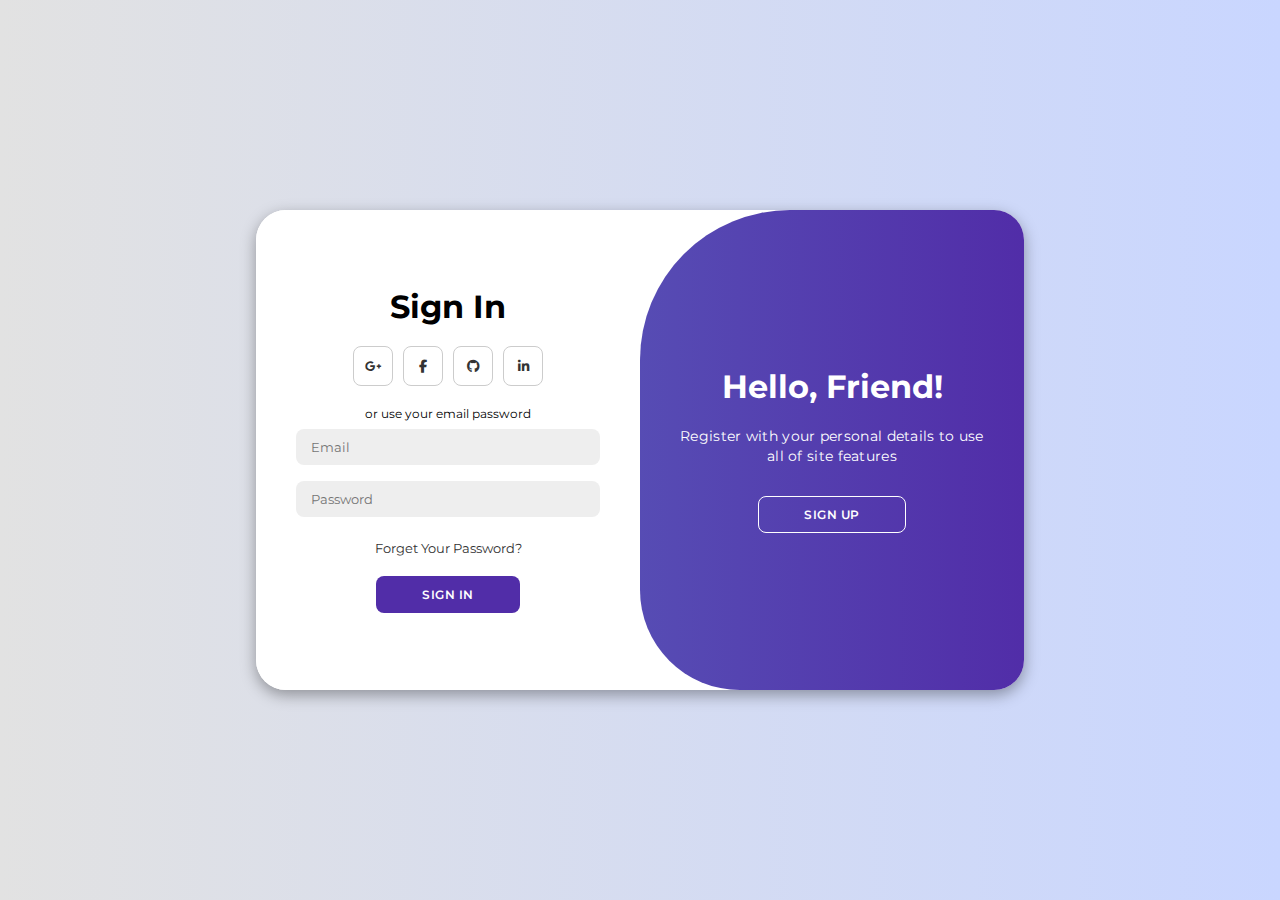
<file: MODER/index.html>
<!DOCTYPE html>
<html lang="en">
  <head>
    <meta charset="UTF-8" />
    <meta name="viewport" content="width=device-width, initial-scale=1.0" />
    <link
      rel="stylesheet"
      href="https://cdnjs.cloudflare.com/ajax/libs/font-awesome/6.4.2/css/all.min.css"
    />
    <link rel="stylesheet" href="style.css" />
    <title>Modern Login Page | AsmrProg</title>
  </head>

  <body>
    <div class="container" id="container">
      <div class="form-container sign-up">
        <form>
          <h1>Create Account</h1>
          <div class="social-icons">
            <a href="#" class="icon"
              ><i class="fa-brands fa-google-plus-g"></i
            ></a>
            <a href="#" class="icon"><i class="fa-brands fa-facebook-f"></i></a>
            <a href="#" class="icon"><i class="fa-brands fa-github"></i></a>
            <a href="#" class="icon"
              ><i class="fa-brands fa-linkedin-in"></i
            ></a>
          </div>
          <span>or use your email for registeration</span>
          <input type="text" placeholder="Name" />
          <input type="email" placeholder="Email" />
          <input type="password" placeholder="Password" />
          <button>Sign Up</button>
        </form>
      </div>
      <div class="form-container sign-in">
        <form>
          <h1>Sign In</h1>
          <div class="social-icons">
            <a href="#" class="icon"
              ><i class="fa-brands fa-google-plus-g"></i
            ></a>
            <a href="#" class="icon"><i class="fa-brands fa-facebook-f"></i></a>
            <a href="#" class="icon"><i class="fa-brands fa-github"></i></a>
            <a href="#" class="icon"
              ><i class="fa-brands fa-linkedin-in"></i
            ></a>
          </div>
          <span>or use your email password</span>
          <input type="email" placeholder="Email" />
          <input type="password" placeholder="Password" />
          <a href="#">Forget Your Password?</a>
          <button>Sign In</button>
        </form>
      </div>
      <div class="toggle-container">
        <div class="toggle">
          <div class="toggle-panel toggle-left">
            <h1>Welcome Back!</h1>
            <p>Enter your personal details to use all of site features</p>
            <button class="hidden" id="login">Sign In</button>
          </div>
          <div class="toggle-panel toggle-right">
            <h1>Hello, Friend!</h1>
            <p>
              Register with your personal details to use all of site features
            </p>
            <button class="hidden" id="register">Sign Up</button>
          </div>
        </div>
      </div>
    </div>

    <script src="script.js"></script>
  </body>
</html>
</file>
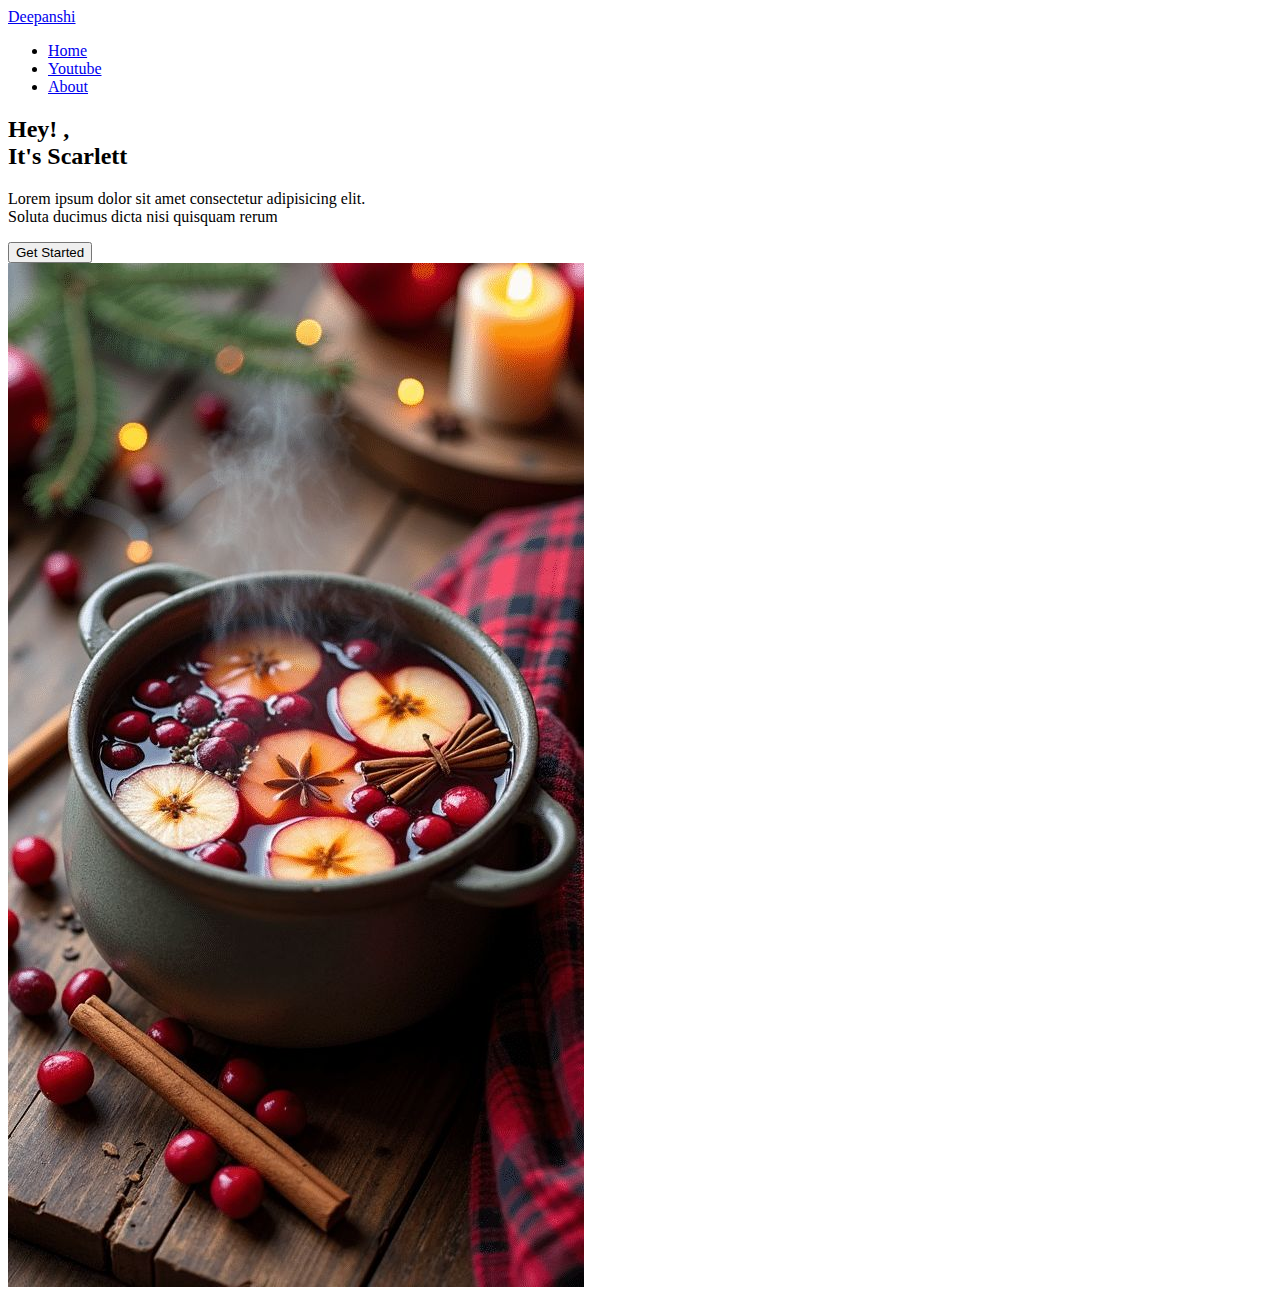
<file: portfolio/index.html>
<!DOCTYPE html>
<html lang="en">
  <head>
    <meta charset="UTF-8" />
    <meta name="viewpoint" content="width=device-width, initial-scale=0.1" />
    <link rel="stylesheet" href="style.css" />
    <title>Simplest Portfolio Design</title>
  </head>
  <body>
    <div class="container">
      <div class="glass-container">
        <nav class="navbar">
          <div class="logo"><a href="#">Deepanshi</a></div>
          <ul class="nav-link">
            <li class="nav-link"><a href="#">Home</a></li>
            <li class="nav-link"><a href="#">Youtube</a></li>
            <li class="nav-link"><a href="#">About</a></li>
          </ul>
        </nav>
        <div class="content">
          <div class="main">
            <h2>Hey! , <br />It's Scarlett</h2>
            <p>
              Lorem ipsum dolor sit amet consectetur adipisicing elit.
              <br />Soluta ducimus dicta nisi quisquam rerum
            </p>
            <button>Get Started</button>
          </div>
          <div class="image-wrapper">
            <img src="pic1 copy.jpg" />
          </div>
        </div>
      </div>
    </div>
  </body>
</html>
</file>
<file: MODER/style.css>
@import url("https://fonts.googleapis.com/css2?family=Montserrat:wght@300;400;500;600;700&display=swap");

* {
  margin: 0;
  padding: 0;
  box-sizing: border-box;
  font-family: "Montserrat", sans-serif;
}

body {
  background-color: #c9d6ff;
  background: linear-gradient(to right, #e2e2e2, #c9d6ff);
  display: flex;
  align-items: center;
  justify-content: center;
  flex-direction: column;
  height: 100vh;
}

.container {
  background-color: #fff;
  border-radius: 30px;
  box-shadow: 0 5px 15px rgba(0, 0, 0, 0.35);
  position: relative;
  overflow: hidden;
  width: 768px;
  max-width: 100%;
  min-height: 480px;
}

.container p {
  font-size: 14px;
  line-height: 20px;
  letter-spacing: 0.3px;
  margin: 20px 0;
}

.container span {
  font-size: 12px;
}

.container a {
  color: #333;
  font-size: 13px;
  text-decoration: none;
  margin: 15px 0 10px;
}

.container button {
  background-color: #512da8;
  color: #fff;
  font-size: 12px;
  padding: 10px 45px;
  border: 1px solid transparent;
  border-radius: 8px;
  font-weight: 600;
  letter-spacing: 0.5px;
  text-transform: uppercase;
  margin-top: 10px;
  cursor: pointer;
}

.container button.hidden {
  background-color: transparent;
  border-color: #fff;
}

.container form {
  background-color: #fff;
  display: flex;
  align-items: center;
  justify-content: center;
  flex-direction: column;
  padding: 0 40px;
  height: 100%;
}

.container input {
  background-color: #eee;
  border: none;
  margin: 8px 0;
  padding: 10px 15px;
  font-size: 13px;
  border-radius: 8px;
  width: 100%;
  outline: none;
}

.form-container {
  position: absolute;
  top: 0;
  height: 100%;
  transition: all 0.6s ease-in-out;
}

.sign-in {
  left: 0;
  width: 50%;
  z-index: 2;
}

.container.active .sign-in {
  transform: translateX(100%);
}

.sign-up {
  left: 0;
  width: 50%;
  opacity: 0;
  z-index: 1;
}

.container.active .sign-up {
  transform: translateX(100%);
  opacity: 1;
  z-index: 5;
  animation: move 0.6s;
}

@keyframes move {
  0%,
  49.99% {
    opacity: 0;
    z-index: 1;
  }
  50%,
  100% {
    opacity: 1;
    z-index: 5;
  }
}

.social-icons {
  margin: 20px 0;
}

.social-icons a {
  border: 1px solid #ccc;
  border-radius: 20%;
  display: inline-flex;
  justify-content: center;
  align-items: center;
  margin: 0 3px;
  width: 40px;
  height: 40px;
}

.toggle-container {
  position: absolute;
  top: 0;
  left: 50%;
  width: 50%;
  height: 100%;
  overflow: hidden;
  transition: all 0.6s ease-in-out;
  border-radius: 150px 0 0 100px;
  z-index: 1000;
}

.container.active .toggle-container {
  transform: translateX(-100%);
  border-radius: 0 150px 100px 0;
}

.toggle {
  background-color: #512da8;
  height: 100%;
  background: linear-gradient(to right, #5c6bc0, #512da8);
  color: #fff;
  position: relative;
  left: -100%;
  height: 100%;
  width: 200%;
  transform: translateX(0);
  transition: all 0.6s ease-in-out;
}

.container.active .toggle {
  transform: translateX(50%);
}

.toggle-panel {
  position: absolute;
  width: 50%;
  height: 100%;
  display: flex;
  align-items: center;
  justify-content: center;
  flex-direction: column;
  padding: 0 30px;
  text-align: center;
  top: 0;
  transform: translateX(0);
  transition: all 0.6s ease-in-out;
}

.toggle-left {
  transform: translateX(-200%);
}

.container.active .toggle-left {
  transform: translateX(0);
}

.toggle-right {
  right: 0;
  transform: translateX(0);
}

.container.active .toggle-right {
  transform: translateX(200%);
}
</file>
<file: portfolio/style.css>
@import url("https://fonts.googleapis.com/css2?family=Montserrat:wght@100..900&display=swap");
</file>
